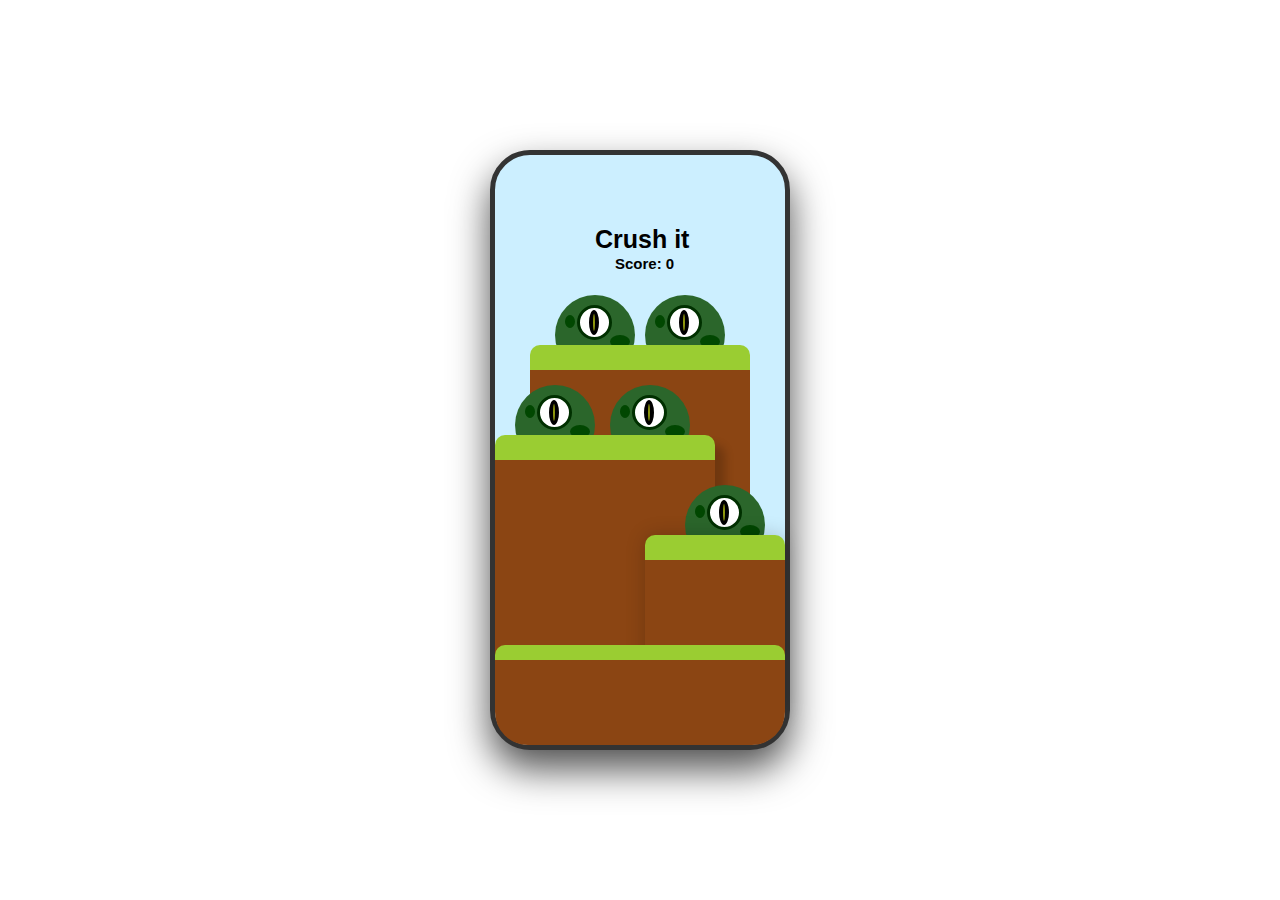
<file: index.html>
<!DOCTYPE html>
<html lang="en">
<head>
    <meta charset="UTF-8">
    <meta http-equiv="X-UA-Compatible" content="IE=edge">
    <meta name="viewport" content="width=device-width, initial-scale=1.0">
    <title>Crush it | Game</title>
    <link rel="stylesheet" href="./stakingStyles.css">
</head>
<body>
    <div class="phone">
        <div class="layer-1">
            <input type="checkbox">
            <div class="eye-white"></div>
            <div class="eye-black"></div>
            <div class="skin-point1"></div>
            <div class="skin-point2"></div>
            <div class="head"></div>
        </div>
        <div class="layer-2">
            <input type="checkbox">
            <div class="eye-white"></div>
            <div class="eye-black"></div>
            <div class="skin-point1"></div>
            <div class="skin-point2"></div>
            <div class="head"></div>
        </div>
        <div class="layer-3"></div>
        <div class="layer-4">
            <input type="checkbox">
            <div class="eye-white"></div>
            <div class="eye-black"></div>
            <div class="skin-point1"></div>
            <div class="skin-point2"></div>
            <div class="head"></div>
        </div>
        <div class="layer-5">
            <input type="checkbox">
            <div class="eye-white"></div>
            <div class="eye-black"></div>
            <div class="skin-point1"></div>
            <div class="skin-point2"></div>
            <div class="head"></div>
        </div>
        <div class="layer-6"></div>
        <div class="layer-7">
            <input type="checkbox">
            <div class="eye-white"></div>
            <div class="eye-black"></div>
            <div class="skin-point1"></div>
            <div class="skin-point2"></div>
            <div class="head"></div>
        </div>
        <div class="layer-8"></div>
        <div class="layer-9"></div>
        <h2>Crush it</h2>
        <h3 class="score">Score: </h3>
    </div>
</body>
</html>
</file>
<file: stakingStyles.css>
* {
    box-sizing: border-box;
    margin: 0;
    padding: 0;
}

html {
    font-size: 62.5%;
    font-family: sans-serif;
}

body {
    height: 100vh;
    width: 100%;
    display: grid;
    place-items: center;
    counter-reset: score;
}
h2 {
    font-size: 2.5rem;
    position: absolute;
    top: 70px;
    left: 100px;
}
h3 {
    font-size: 1.5rem;
    position: absolute;
    top: 100px;
    left: 120px;
}
.phone {
    position: relative;
    border: 5px solid #333;
    border-radius: 40px;
    height: 600px;
    width: 300px;
    background-color: #CCEFFF;
    box-shadow: 0 19px 38px rgb(80, 80, 80);
}
.layer-1, .layer-2, .layer-3, .layer-4, .layer-5, .layer-6, .layer-7, .layer-8, .layer-9, .layer-10{
    position: absolute;
    background: rgba(255, 255, 255, 0);
    bottom: 0;
}
.layer-1 {
    z-index: 1;
    height: 450px;
    width: 80px;
    right: 60px;
    animation-name: layer1;
    animation-duration: 1s;
    animation-timing-function: ease-in-out;
    animation-iteration-count: infinite;
}
@keyframes layer1 {
    0% {
        bottom: 0;
    }
    25% {
        bottom: -80px;
    }
    100% {
        bottom: 0;
    }
}
.phone input[type=checkbox] {
    position: absolute;
    appearance: none;
    top: 0;
    height: 80px;
    width: 80px;
    cursor: pointer;
    z-index: 2;
}

.phone input[type=checkbox]:focus {
    appearance: none;
    outline: none;
}

.phone input[type=checkbox]:checked {
    counter-increment: score;
}

.score::after {
    content: counter(score);
}

.layer-2 {
    z-index: 2;
    height: 450px;
    width: 80px;
    left: 60px;

    animation-name: layer2;
    animation-duration: 0.7s;
    animation-timing-function: ease-in-out;
    animation-iteration-count: infinite;
}
@keyframes layer2 {
    0% {
        bottom: 0;
    }
    25% {
        bottom: -80px;
    }
    100% {
        bottom: 0;
    }
}
.layer-3 {
    z-index: 3;
    left: 0;
    right: 0;
    margin: 0 auto;
    width: 220px;
    height: 400px;
    background:saddlebrown;
    border-top: 25px solid yellowgreen;
    border-radius: 10px;
}
.layer-4 {
    z-index: 4;
    height: 360px;
    width: 80px;
    left: 20px;
    border-bottom-left-radius: 33px;

    animation-name: layer4;
    animation-duration: 0.8s;
    animation-timing-function: ease-in-out;
    animation-iteration-count: infinite;
}
@keyframes layer4 {
    0% {
        bottom: 0;
    }
    25% {
        bottom: -80px;
    }
    100% {
        bottom: 0;
    }
}
.layer-5 {
    z-index: 5;
    height: 360px;
    width: 75px;
    left: 115px;

    animation-name: layer5;
    animation-duration: 0.7s;
    animation-timing-function: ease-in-out;
    animation-iteration-count: infinite;
}
@keyframes layer5 {
    0% {
        bottom: 0;
    }
    25% {
        bottom: -80px;
    }
    100% {
        bottom: 0;
    }
}
.layer-6 {
    z-index: 6;
    left: 0;
    bottom: 30px;
    width: 220px;
    height: 280px;
    background:saddlebrown;
    border-top: 25px solid yellowgreen;
    border-radius: 10px;
    box-shadow: 10px 10px 10px rgba(0, 0, 0, 0.2);
}
.layer-7 {
    z-index: 7;
    height: 260px;
    width: 75px;
    right: 25px;
    border-bottom-right-radius: 33px;

    animation-name: layer7;
    animation-duration: 0.6s;
    animation-timing-function: ease-in-out;
    animation-iteration-count: infinite;
}
@keyframes layer7 {
    0% {
        bottom: 0;
    }
    25% {
        bottom: -80px;
    }
    100% {
        bottom: 0;
    }
}
.layer-8 {
    z-index: 8;
    right: 0;
    bottom: 30px;
    width: 140px;
    height: 180px;
    background:saddlebrown;
    border-top: 25px solid yellowgreen;
    border-radius: 10px;
    box-shadow: 0px 0px 20px rgba(0, 0, 0, 0.2);
}
.layer-9 {
    z-index: 9;
    left: 0;
    right: 0;
    margin: 0 auto;
    width: 290px;
    height: 100px;
    background:saddlebrown;
    border-top: 15px solid yellowgreen;
    border-radius: 10px;
    border-bottom-left-radius: 33px;
    border-bottom-right-radius: 33px;
}

.head {
    background: rgb(43, 102, 43);
    border-radius: 50%;
    width: 80px;
    height: 80px;
}

.eye-white {
    position: absolute;
    top: 10px;
    left: 22px;
    background: #fff;
    border: 3px solid rgb(0, 48, 0) ;
    border-radius: 50%;
    width: 35px;
    height: 35px;

    animation-name: blink;
    animation-duration: 2s;
    animation-iteration-count: infinite;
}

@keyframes blink {
    0% {
        height: 35px;
    }
    5%{
        transform: translate(0px, 20px);
        height: 5px;
        
    }
    10%{
        transform: translate(0px, 0px);
        height: 35px;
    }
}
.eye-black {
    position: absolute;
    top: 15px;
    left: 34px;
    background: rgb(144, 153, 13);
    border: 4px solid rgb(0, 0, 0) ;
    border-radius: 50%;
    width: 10px;
    height: 25px;

    animation-name: blinkmin;
    animation-duration: 2s;
    animation-iteration-count: infinite;
}

@keyframes blinkmin {
    0% {
        height: 25px;
    }
    5%{
        transform: translate(0px, 15px);
        height: 5px;
        
    }
    10%{
        transform: translate(0px, 0px);
        height: 25px;
    }
}
.skin-point1 {
    position: absolute;
    top: 20px;
    left: 10px;
    background: rgb(1, 71, 1);
    width: 10px;
    height: 13px;
    border-radius: 50%;
}
.skin-point2 {
    position: absolute;
    top: 40px;
    left: 55px;
    background: rgb(1, 71, 1);
    width: 20px;
    height: 13px;
    border-radius: 50%;
}
</file>
